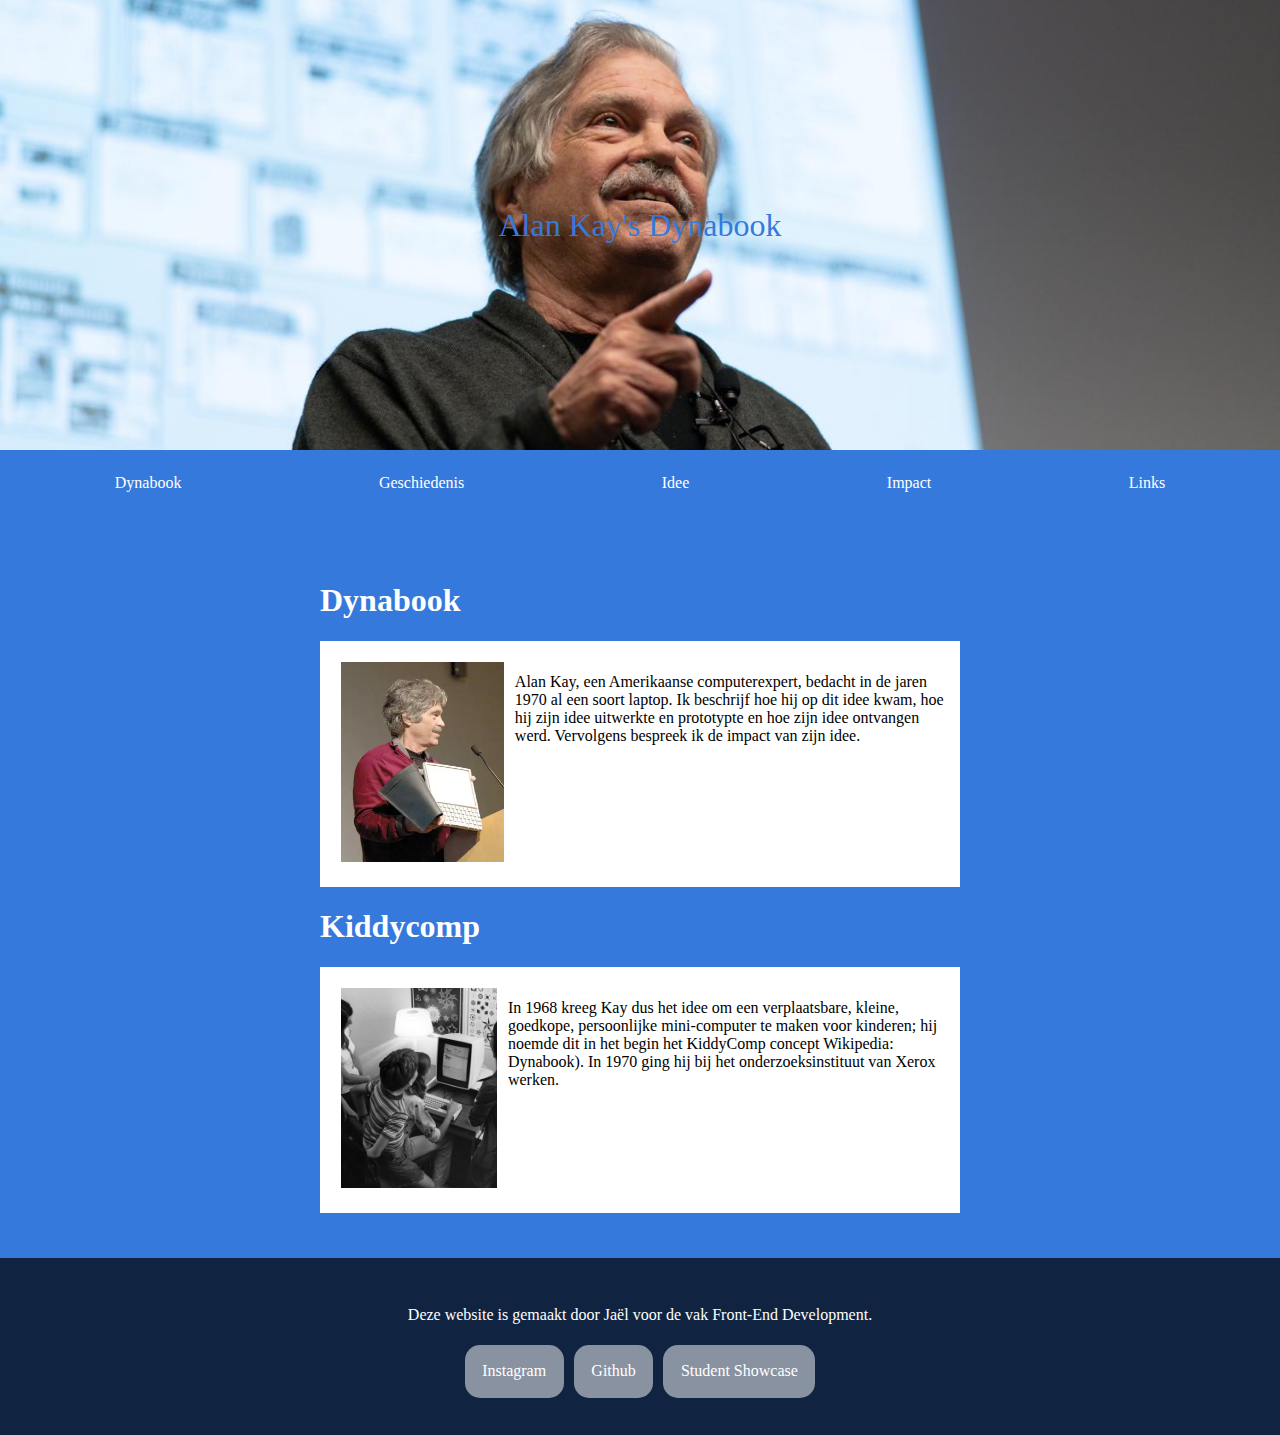
<file: index.html>
<!DOCTYPE html>
<html lang="en">
<head>
    <meta charset="UTF-8">
    <meta http-equiv="X-UA-Compatible" content="IE=edge">
    <meta name="viewport" content="width=device-width, initial-scale=1.0">
    <title>Document</title>
    <link rel="stylesheet" href="./css/style.css">
</head>
<body>
    <header id="hero">
        <div>
            Alan Kay's Dynabook
        </div>
    </header>
    <nav id="links">
        <a href="#dynabook">Dynabook</a>
        <a href="#">Geschiedenis</a>
        <a href="#">Idee</a>
        <a href="#">Impact</a>
        <a href="#">Links</a>
    </nav>
    <main>
        <h1>Dynabook</h1>
        <section id="dynabook" class="notes">
            
            <div class="foto">
                <figure>
                    <img src="./img/alankay-dynabook.png" alt="alankay-dynabook">
                </figure>
            </div>
                <p>
                    Alan Kay, een Amerikaanse computerexpert, bedacht in de jaren 1970 al een soort laptop. Ik beschrijf hoe hij op dit idee kwam, hoe hij zijn idee uitwerkte en prototypte en hoe zijn idee ontvangen werd. Vervolgens bespreek ik de impact van zijn idee.
                </p>
        </section>
        <h1>Kiddycomp</h1>
        <section class="notes">
            
            <div class="foto">
                <img src="./img/alankay-kids.png" alt="alankay-kids">
            </div>
            <p>
                In 1968 kreeg Kay dus het idee om een verplaatsbare, kleine, goedkope, persoonlijke mini-computer te maken voor kinderen; hij noemde dit in het begin het KiddyComp concept Wikipedia: Dynabook). In 1970 ging hij bij het onderzoeksinstituut van Xerox werken.
            </p>
        </section>
    </main>
    <footer>
        <p>
            Deze website is gemaakt door Jaël voor de vak Front-End Development.
        </p>
        <nav class="socials">
            <a href="#">Instagram</a>
            <a href="#">Github</a>
            <a href="#">Student Showcase</a>
        </nav>
    </footer>
</body>
</html>
</file>
<file: css/style.css>
body{
    margin: 0 auto;
    padding: 0 auto;
    background-color: rgb(54,121,220);
}

header#hero{
    height: 50vh;
    display: flex;
    flex-direction: column;
    justify-content: center;
    align-items: center;
    font-size: 2em;
    color: rgb(54,121,220);
    background-image: url(../img/alankay-header.jpg);
    background-size: cover;
    background-position: center;
}

nav#links{
    margin: 0 auto;
    padding: 1em;
    display: flex;
    justify-content: space-around;
    color: white;
}

nav#links > a{
    color: white;
    text-decoration: none;
    padding: 0.5em;
}

main{
    box-sizing: border-box;
    padding: 25vw;
    padding-top: 5vh;
    padding-bottom: 5vh;
    justify-content: center;
}

h1{
    box-sizing: border-box;
    background-color: rgb(54,121,220);
    color: white;
}

section.notes{
    background-color: white;
    padding: 1em;
    gap: 1em;
    max-width: 50vw;
    display: flex;
    justify-content: space-between;
}

div.foto{
    margin: 0 auto;
    padding: 0 auto;
    width: 100%;
}
figure{
    flex: 1;
    margin: 0;
}
div.foto img{
    flex: 1;
    width: 100%;
    height: 200px;
    margin: 5px;
    object-fit: cover;
}

footer{
    padding: 2em;
    color: white;
    text-align: center;
    background-color: rgba(0, 0, 0, .7);
}

nav.socials{
    display: flex;
    flex-direction: row;
    justify-content: center;
}
nav.socials> a{
    color: white;
    border-radius: 15px;
    text-decoration: none;
    margin: 5px;
    padding: 1.1em;
    background-color: rgba(255, 255, 255, .5);
}

@media (max-width: 500px) {
    header#hero{
        margin: 0 auto;
    }

    nav#links{
        text-align: center;
        flex-direction: column;
    }
    section.notes{
        flex-direction: column;
        padding: 1em;
    }

    nav.socials{
        flex-direction: column;
    }

    footer{
        margin: 0 auto;
    }
}
</file>
